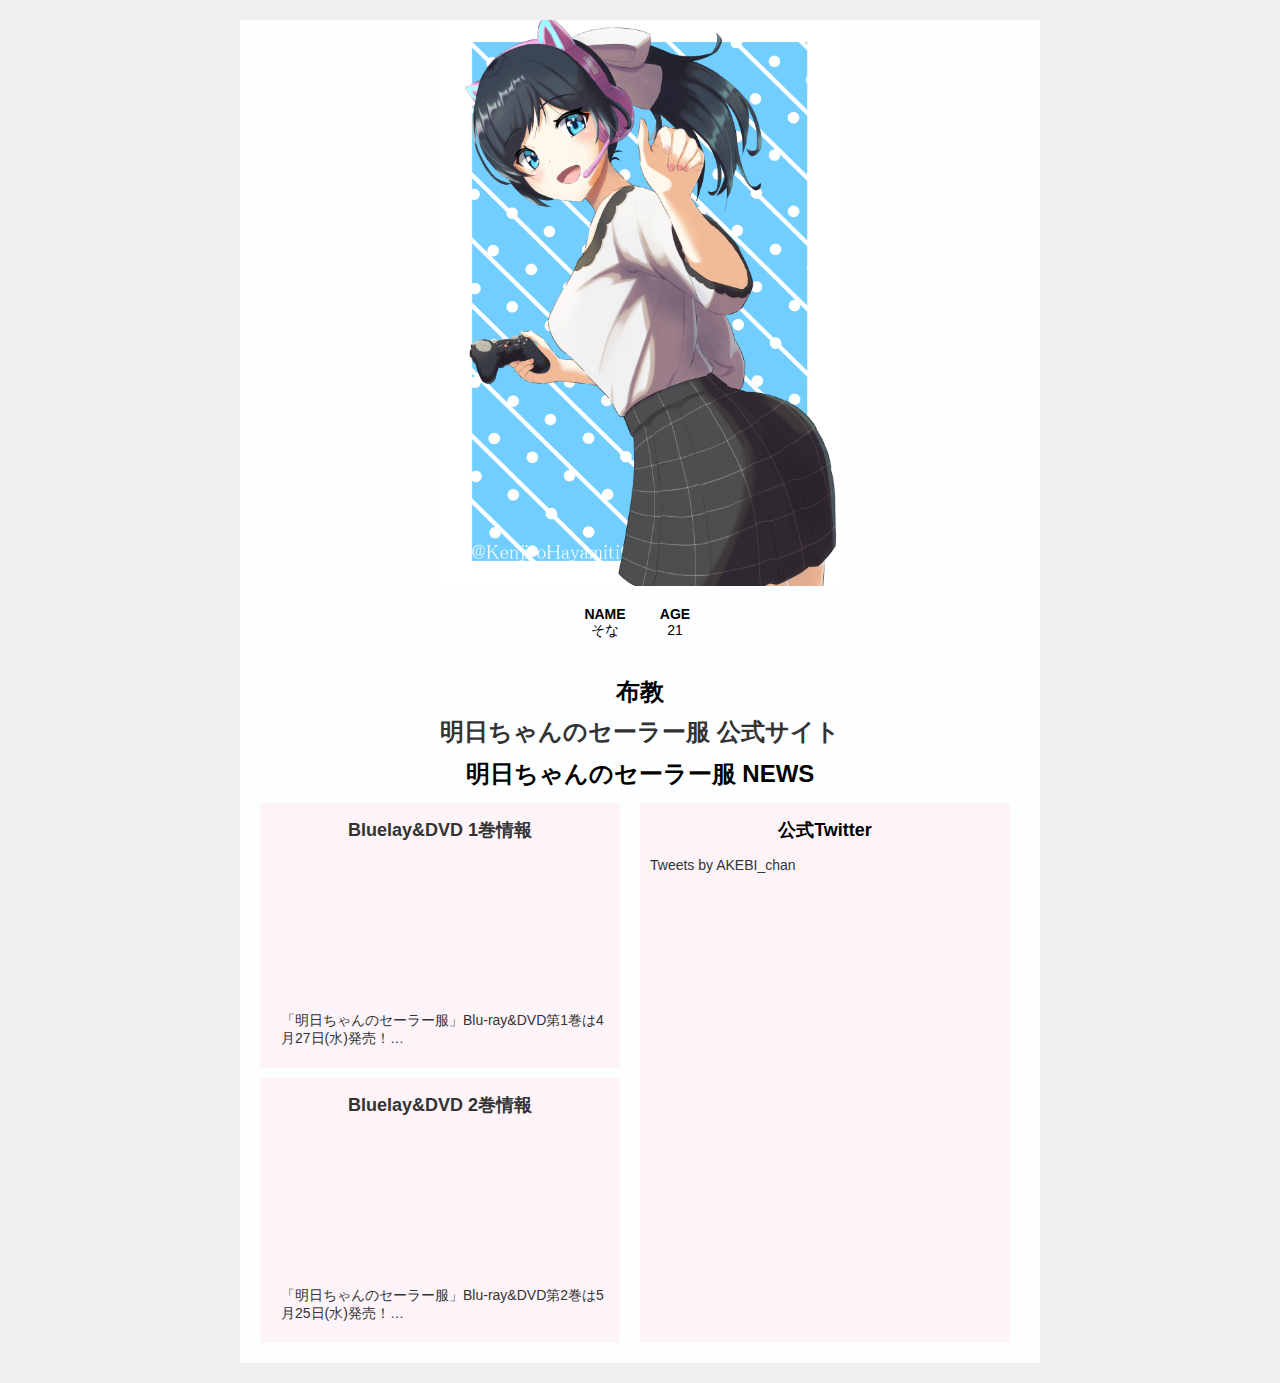
<file: index.html>
<html>

<head>
    <title>Self-Introduction</title>
    <link rel="stylesheet" href="/styles/common.css" type="text/css">
    <link rel="stylesheet" href="/styles/index-style.css" type="text/css">
    <script type="text/javascript" src="scripts/shooting.js"></script>
</head>

<body id="body" onclick="OnClick()">
    <div id="wrapper">
        <div class="profile-container">
            <div align="center">
                <img class="profile-image" src="./images/sona-image.jpg" alt="my image" title="my image">
            </div>
            <ul>
                <li class="profile-item">
                    <div class="profile-item-title">NAME</div>
                    <div class="profile-item-text">そな</div>
                </li>
                <li class="profile-item">
                    <div class="profile-item-title">AGE</div>
                    <div class="profile-item-text">21</div>
                </li>
            </ul>
        </div>

        <!-- Hobby -->
        <div class="news-title">布教</div>

        <div class="akebi-container">
            <div align="center">
                <a href="https://akebi-chan.jp/" target="_blank" class="news-title">
                明日ちゃんのセーラー服 公式サイト</a>
            </div>
            <div class="news-title"> 明日ちゃんのセーラー服 NEWS</div>

            <!-- NEWS Index -->
            <div class="news-section">
                <ul class="news-box-index">
                    <li class="news-box">
                        <a class="newx-box-link" href="/pages/news/bluelay-dvd-1.html">
                            <div class="news-box-title">Bluelay&DVD 1巻情報</div>
                            <div class="news-box-image-container">
                                <figure class="news-box-image" style="background: url(https://pbs.twimg.com/media/FNtJDxRaAAMZaDY?format=jpg&name=medium) no-repeat center; background-size: cover;"></figure>
                            </div>
                            <div class="news-text">
                                <div class="news-para">
                                    「明日ちゃんのセーラー服」Blu-ray&DVD第1巻は4月27日(水)発売！
                                    <br>https://akebi-chan.jp/bddvd/01.html
                                </div>
                            </div>
                        </a>
                    </li>

                    <li class="news-box">
                        <a class="newx-box-link" href="/pages/news/bluelay-dvd-2.html">
                            <div class="news-box-title">Bluelay&DVD 2巻情報</div>
                            <div class="news-box-image-container">
                                <figure class="news-box-image" style="background: url(https://pbs.twimg.com/media/FRQgg8GaAAAfrd4?format=jpg&name=4096x4096) no-repeat center; background-size: cover;"></figure>
                            </div>
                            <div class="news-text">
                                <div class="news-para">
                                    「明日ちゃんのセーラー服」Blu-ray&DVD第2巻は5月25日(水)発売！
                                    <br>https://akebi-chan.jp/bddvd/02.html
                                </div>
                            </div>
                        </a>
                    </li>
                </ul>

                <div class="news-box-large">
                    <div class="news-box-title">公式Twitter</div>
                    <div class="news-twitter-box">
                        <a class="twitter-timeline" data-chrome="noheader nofooter" data-width="360" data-height="470" data-theme="light" href="https://twitter.com/AKEBI_chan?ref_src=twsrc%5Etfw">Tweets by AKEBI_chan</a>
                        <script async src="https://platform.twitter.com/widgets.js" charset="utf-8"></script>
                    </div>
                </div>
            </div>
        </div>
    </div>

    <div id="bullets">
        <!-- bullet hare -->
    </div>
</body>

</html>
</file>
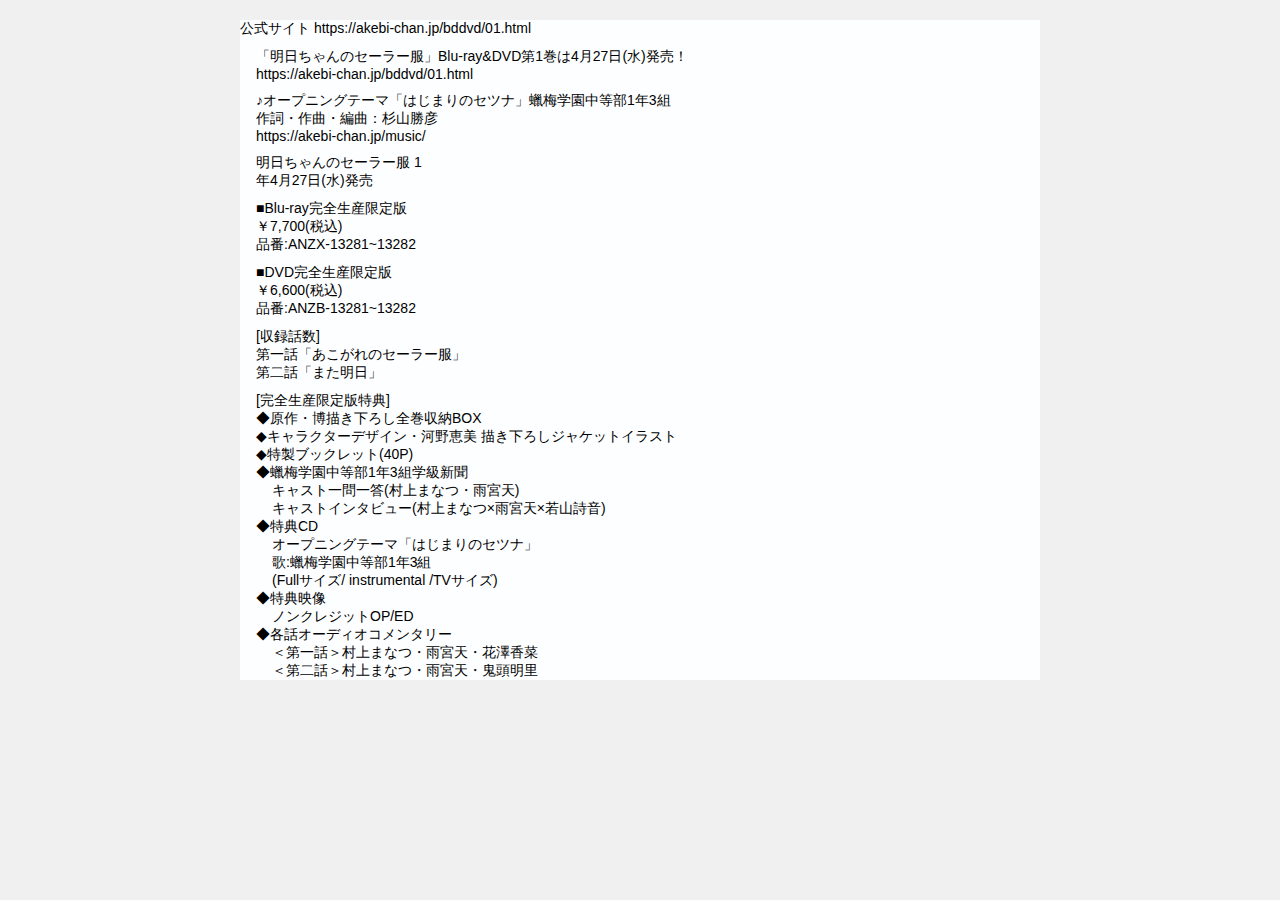
<file: pages/news/bluelay-dvd-1.html>
<html>

<head>
    <title>Bluelay&DVD 第1巻情報 | 明日ちゃんのセーラー服</title>
    <link rel="stylesheet" href="/styles/common.css" type="text/css">
    <link rel="stylesheet" href="/styles/index-style.css" type="text/css">
</head>

<body>
    <div id="wrapper">
        <div data-modal="button">
            公式サイト https://akebi-chan.jp/bddvd/01.html
        </div>

        <div class="news-para">
            「明日ちゃんのセーラー服」Blu-ray&DVD第1巻は4月27日(水)発売！
            <br>https://akebi-chan.jp/bddvd/01.html
        </div>
        <div class="news-para">
            ♪オープニングテーマ「はじまりのセツナ」蠟梅学園中等部1年3組
            <br>作詞・作曲・編曲：杉山勝彦
            <br>https://akebi-chan.jp/music/
        </div>
        <div class="news-para">
            明日ちゃんのセーラー服 1
            <br>年4月27日(水)発売
        </div>
        <div class="news-para">
            ■Blu-ray完全生産限定版
            <br>￥7,700(税込)
            <br>品番:ANZX-13281~13282
        </div>
        <div class="news-para">
            ■DVD完全生産限定版
            <br>￥6,600(税込)
            <br>品番:ANZB-13281~13282
        </div>
        <div class="news-para">
            [収録話数]
            <br>第一話「あこがれのセーラー服」
            <br>第二話「また明日」
        </div>
        <div class="news-para">
            [完全生産限定版特典]
            <br>◆原作・博描き下ろし全巻収納BOX
            <br>◆キャラクターデザイン・河野恵美 描き下ろしジャケットイラスト
            <br>◆特製ブックレット(40P)
            <div class="news-indent-text">
                ◆蠟梅学園中等部1年3組学級新聞
                <br>キャスト一問一答(村上まなつ・雨宮天)
                <br>キャストインタビュー(村上まなつ×雨宮天×若山詩音)
            </div>
            <div class="news-indent-text">
                ◆特典CD
                <br>オープニングテーマ「はじまりのセツナ」
                <br>歌:蠟梅学園中等部1年3組
                <br>(Fullサイズ/ instrumental /TVサイズ)</div>
            <div class="news-indent-text">
                ◆特典映像
                <br>ノンクレジットOP/ED</div>
            <div class="news-indent-text">
                ◆各話オーディオコメンタリー
                <br>＜第一話＞村上まなつ・雨宮天・花澤香菜
                <br>＜第二話＞村上まなつ・雨宮天・鬼頭明里</div>
        </div>
</body>
</div>

</html>
</file>
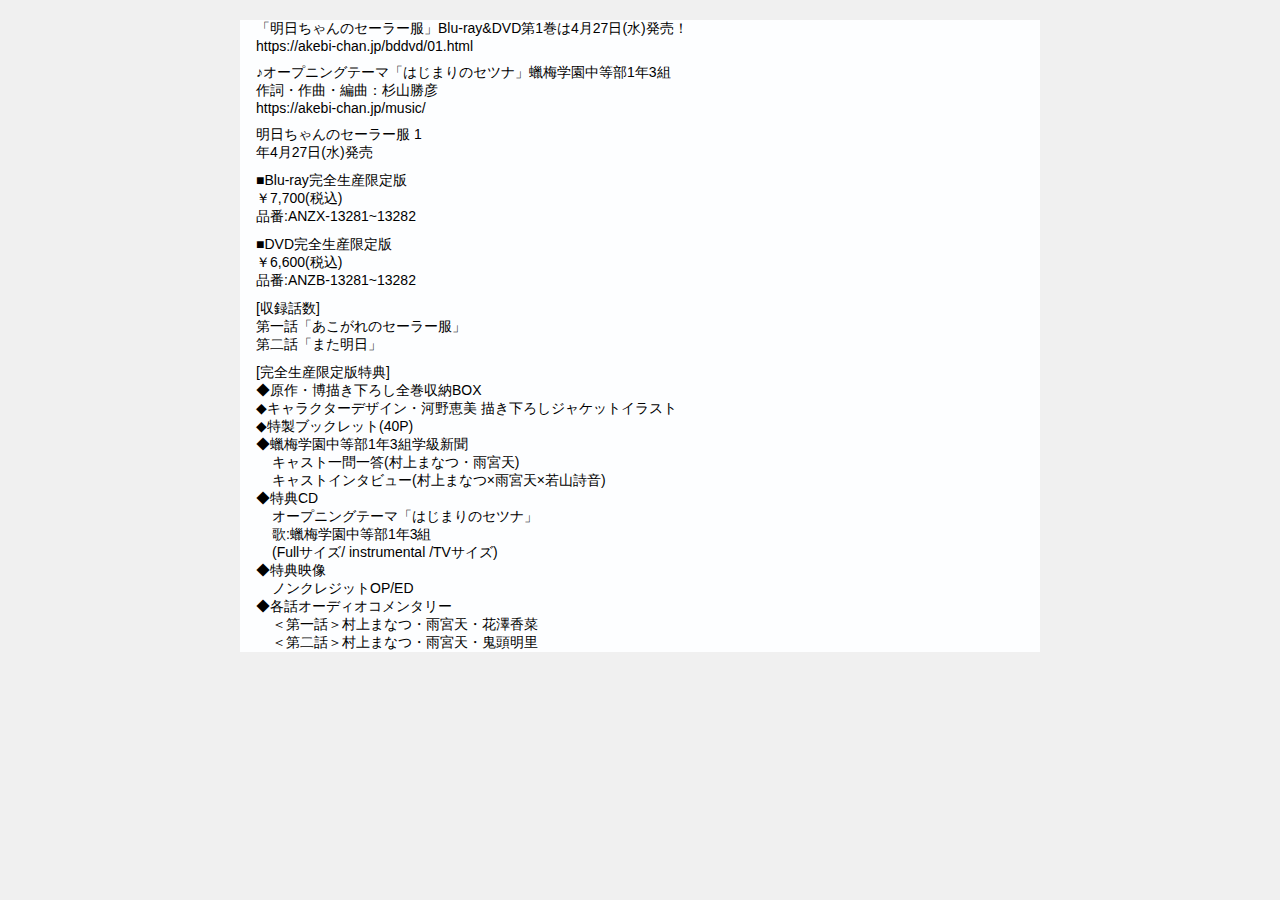
<file: pages/news/bluelay-dvd-2.html>
<html>

<head>
    <title>Self-Introduction</title>
    <link rel="stylesheet" href="/styles/common.css" type="text/css">
    <link rel="stylesheet" href="/styles/index-style.css" type="text/css">
</head>

<body>
    <div id="wrapper">
        <div class="news-para">
            「明日ちゃんのセーラー服」Blu-ray&DVD第1巻は4月27日(水)発売！
            <br>https://akebi-chan.jp/bddvd/01.html
        </div>
        <div class="news-para">
            ♪オープニングテーマ「はじまりのセツナ」蠟梅学園中等部1年3組
            <br>作詞・作曲・編曲：杉山勝彦
            <br>https://akebi-chan.jp/music/
        </div>
        <div class="news-para">
            明日ちゃんのセーラー服 1
            <br>年4月27日(水)発売
        </div>
        <div class="news-para">
            ■Blu-ray完全生産限定版
            <br>￥7,700(税込)
            <br>品番:ANZX-13281~13282
        </div>
        <div class="news-para">
            ■DVD完全生産限定版
            <br>￥6,600(税込)
            <br>品番:ANZB-13281~13282
        </div>
        <div class="news-para">
            [収録話数]
            <br>第一話「あこがれのセーラー服」
            <br>第二話「また明日」
        </div>
        <div class="news-para">
            [完全生産限定版特典]
            <br>◆原作・博描き下ろし全巻収納BOX
            <br>◆キャラクターデザイン・河野恵美 描き下ろしジャケットイラスト
            <br>◆特製ブックレット(40P)
            <div class="news-indent-text">
                ◆蠟梅学園中等部1年3組学級新聞
                <br>キャスト一問一答(村上まなつ・雨宮天)
                <br>キャストインタビュー(村上まなつ×雨宮天×若山詩音)
            </div>
            <div class="news-indent-text">
                ◆特典CD
                <br>オープニングテーマ「はじまりのセツナ」
                <br>歌:蠟梅学園中等部1年3組
                <br>(Fullサイズ/ instrumental /TVサイズ)</div>
            <div class="news-indent-text">
                ◆特典映像
                <br>ノンクレジットOP/ED</div>
            <div class="news-indent-text">
                ◆各話オーディオコメンタリー
                <br>＜第一話＞村上まなつ・雨宮天・花澤香菜
                <br>＜第二話＞村上まなつ・雨宮天・鬼頭明里</div>
        </div>
</body>
</div>

</html>
</file>
<file: styles/common.css>
html,
body,
div,
span,
object,
iframe,
h1,
h2,
h3,
h4,
h5,
h6,
p,
blockquote,
pre,
abbr,
address,
cite,
code,
del,
dfn,
em,
img,
ins,
kbd,
q,
samp,
small,
strong,
sub,
sup,
var,
b,
i,
dl,
dt,
dd,
ol,
ul,
li,
fieldset,
form,
label,
legend,
table,
caption,
tbody,
tfoot,
thead,
tr,
th,
td,
article,
aside,
canvas,
details,
figcaption,
figure,
footer,
header,
hgroup,
menu,
nav,
section,
summary,
time,
mark,
audio,
video {
    vertical-align: baseline;
    margin: 0;
    outline: 0;
    border: 0;
    background: transparent;
    padding: 0;
    font-size: 100%;
}

ol,
ul {
    list-style: none;
}

a {
    text-decoration: none;
    color: #333;
}
</file>
<file: styles/index-style.css>
@charset "utf-8";
body {
    margin: 0;
    padding: 0;
    font-size: 14px;
    font-family: Arial, Helvetica, sans-serif;
    background-color: #F0F0F0;
}

#wrapper {
    width: 800px;
    margin: 20px auto 20px auto;
    padding: 0;
    background-color: #FDFEFF;
    /*border-top: 1px solid #0096FF;*/
    position: relative;
}


/* profile */

.profile-container {
    width: 100%;
}

.profile-container ul {
    padding: 5 5 5 5;
    display: -webkit-flex;
    display: flex;
    justify-content: center;
    -webkit-align-items: center;
    align-items: center;
    height: 70px;
}

.profile-image {
    width: 400px;
}

.profile-item {
    display: block;
    position: relative;
    margin: 5px 5px 5px 5px;
    width: 60px;
    height: 40px;
}

.profile-item-title {
    text-align: center;
    font-weight: bold;
}

.profile-item-text {
    text-align: center;
}


/* 明日ちゃん */

.akebi-container {
    margin: 0;
}

.news-title {
    text-align: center;
    font-size: 24px;
    font-weight: bold;
    height: 30px;
    margin: 10px 0 10px 0;
}

.news-section {
    display: flex;
    flex-wrap: wrap;
    justify-content: normal;
    margin: 10px 5px 10px 5px;
    padding: 5px 5px 20px 5px;
    width: 780px;
    position: relative;
}

.news-box-index {
    display: flex;
    flex-wrap: wrap;
    align-content: space-between;
    margin: 0px 10px 0px 10px;
    padding: 0px;
    width: 360px;
    position: relative;
}

.news-box {
    display: block;
    position: relative;
    margin: 0px 0px 0px 0px;
    padding: 5px;
    width: 350px;
    height: 255px;
    background-color: #FCF4F9;
    overflow: hidden;
}

.news-box-large {
    display: block;
    position: relative;
    margin: 0px 10px 0px 10px;
    padding: 5px;
    width: 360px;
    height: 530px;
    background-color: #FCF4F9;
}

.news-box-title {
    font-weight: bold;
    font-size: 18px;
    margin: 10px 0 10px 0;
    text-align: center;
}

.news-box-image-container {
    text-align: center;
    height: 150;
}

.news-box-image {
    width: 100%;
    height: 100%;
}

.news-text {
    -webkit-box-orient: vertical;
    display: -webkit-box;
    -webkit-line-clamp: 2;
    overflow: hidden;
}

.news-para {
    margin: 10px 0 10px 1rem;
}

.news-indent-text {
    margin: 0 0 0 1rem;
    text-indent: -1rem;
}

.news-twitter-box {
    padding: 5px;
    height: 470px;
}
</file>
